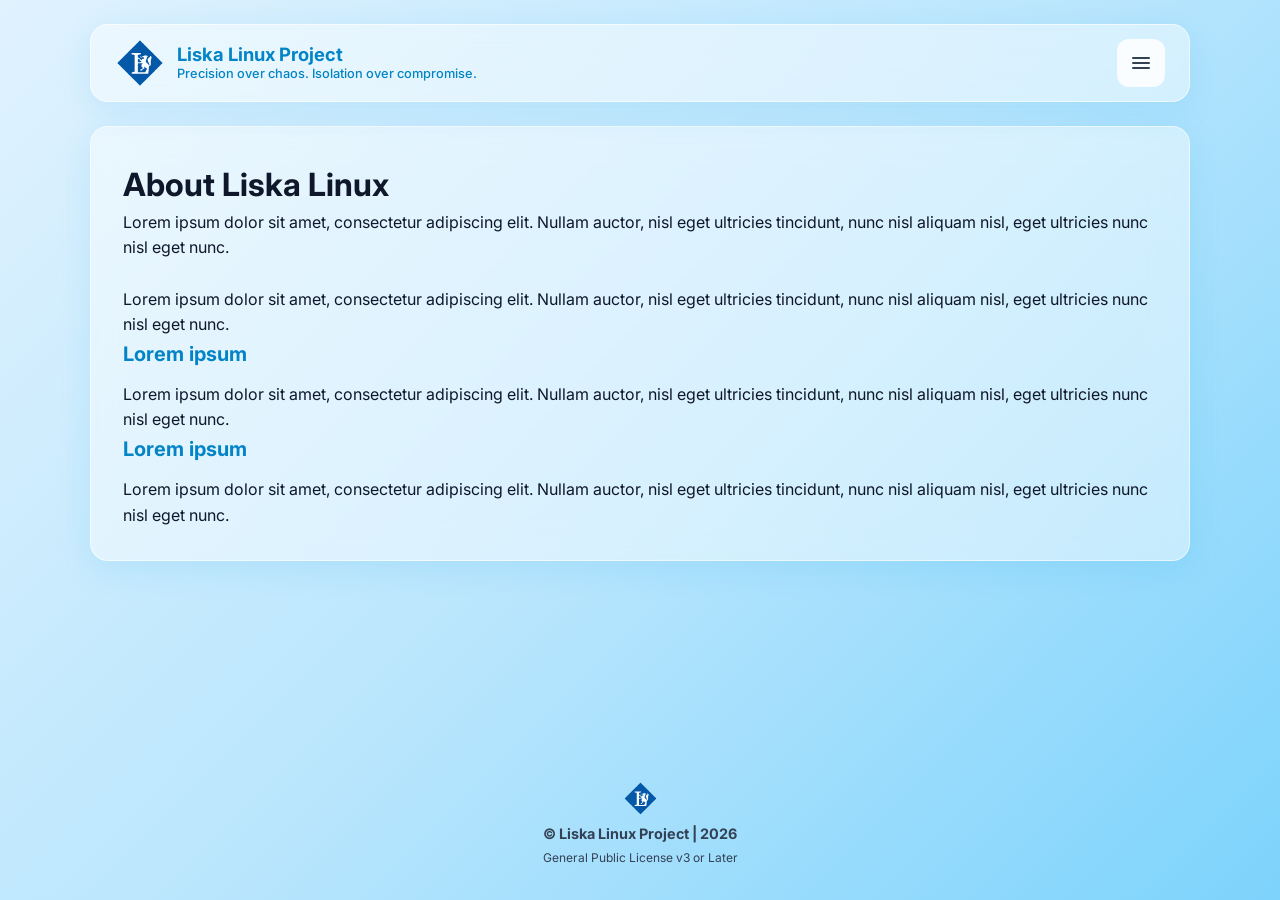
<file: about/index.html>
<!DOCTYPE html>
<html lang="id">
<head>
  <meta charset="UTF-8">
  <meta name="viewport" content="width=device-width, initial-scale=1.0">
  <title>About | Liska Linux Project</title>
  <link rel="icon" type="image/svg+xml" href="/assets/logo.svg">
  <script type="application/ld+json">
  {
    "@context": "https://schema.org",
    "@type": "WebSite",
    "name": "Liska Linux Project",
    "alternateName": "Liska Linux",
    "url": "https://liskalinux.codeberg.page/"
  }
  </script>
  <meta name="application-name" content="Liska Linux Project">
  <meta property="og:site_name" content="Liska Linux Project">
  <link rel="stylesheet" href="/style.css">
  <link rel="preconnect" href="https://fonts.googleapis.com">
  <link rel="preconnect" href="https://fonts.gstatic.com" crossorigin>
  <link href="https://fonts.googleapis.com/css2?family=Inter:wght@400;500;600;800&family=JetBrains+Mono:wght@400;500&display=swap" rel="stylesheet">
</head>
<body>

  <header>
    <div class="container">
      <div class="nav-wrapper glass-card">
        <a href="/" class="logo">
          <img src="/assets/logo.svg" alt="Liska Linux Project" width="50" height="50">
          <span>
            <strong>Liska Linux Project</strong>
            <small>Precision over chaos. Isolation over compromise.</small>
          </span>
        </a>
        <input type="checkbox" id="nav-toggle-checkbox" class="nav-toggle-checkbox" aria-hidden="true">
        <label for="nav-toggle-checkbox" class="nav-toggle" aria-expanded="false" aria-controls="main-menu" aria-label="Toggle navigation menu">
          <span class="sr-only">Open navigation menu</span>
          <svg width="24" height="24" viewBox="0 0 24 24" aria-hidden="true" fill="none" stroke="currentColor" stroke-width="2" stroke-linecap="round" stroke-linejoin="round">
            <path d="M4 7h16"></path>
            <path d="M4 12h16"></path>
            <path d="M4 17h16"></path>
          </svg>
        </label>
        <nav aria-label="Main navigation">
          <ul id="main-menu" class="nav-menu">
            <li><a href="/about" class="active">About</a></li>
            <li><a href="/download">Download</a></li>
            <li><a href="/installation-guide">Installation Guide</a></li>
            <li><a href="/privacy-policy">Privacy Policy</a></li>
            <li><a href="https://ko-fi.com/liskalinux" target="_blank" rel="noopener">Support</a></li>
            <li><a href="https://codeberg.org/liskalinux" target="_blank" rel="noopener">Codeberg</a></li>
            <li><a href="https://repo-liskalinux.github.io" target="_blank" rel="noopener">Repository</a></li>
          </ul>
        </nav>
      </div>
    </div>
  </header>
  <label class="nav-backdrop" for="nav-toggle-checkbox" aria-hidden="true"></label>

  <main class="container">
    <div class="feature-card glass-card">
      <h1>About Liska Linux</h1>
      <p>
        Lorem ipsum dolor sit amet, consectetur adipiscing elit. Nullam auctor,
        nisl eget ultricies tincidunt, nunc nisl aliquam nisl, eget ultricies nunc nisl eget nunc.
      </p>
      <br>
      <p>
        Lorem ipsum dolor sit amet, consectetur adipiscing elit. Nullam auctor, 
        nisl eget ultricies tincidunt, nunc nisl aliquam nisl, eget ultricies nunc nisl eget nunc.
      </p>
      <h3>Lorem ipsum</h3>
      <p>
        Lorem ipsum dolor sit amet, consectetur adipiscing elit. Nullam auctor, 
        nisl eget ultricies tincidunt, nunc nisl aliquam nisl, eget ultricies nunc nisl eget nunc.
      </p>
      <h3>Lorem ipsum</h3>
      <p>
        Lorem ipsum dolor sit amet, consectetur adipiscing elit. Nullam auctor, 
        nisl eget ultricies tincidunt, nunc nisl aliquam nisl, eget ultricies nunc nisl eget nunc.
      </p>
    </div>
  </main>

  <footer>
    <div class="container">
      <span>
        <img src="/assets/logo.svg" alt="Liska Linux Project" width="35" height="35">
        <br>
        <strong>© Liska Linux Project | <span id="year"></span></strong>
        <br>
        <small>General Public License v3 or Later</small>
      </span>
    </div>
  </footer>
  <script src="/nav.js"></script>
</body>
</html>
</file>
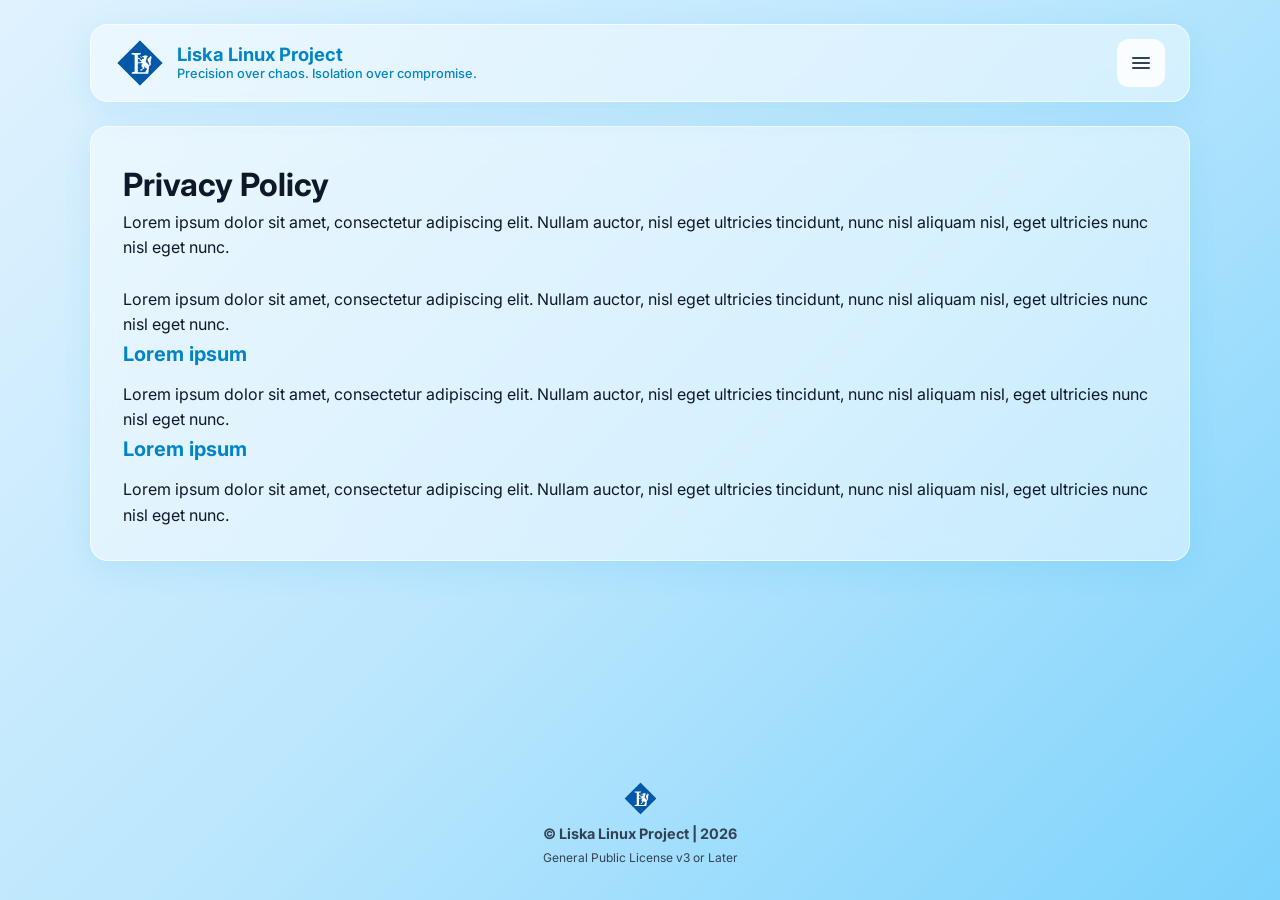
<file: privacy-policy/index.html>
<!DOCTYPE html>
<html lang="id">
<head>
  <meta charset="UTF-8">
  <meta name="viewport" content="width=device-width, initial-scale=1.0">
  <title>Privacy Policy | Liska Linux Project</title>
  <link rel="icon" type="image/svg+xml" href="/assets/logo.svg">
  <script type="application/ld+json">
  {
    "@context": "https://schema.org",
    "@type": "WebSite",
    "name": "Liska Linux Project",
    "alternateName": "Liska Linux",
    "url": "https://liskalinux.codeberg.page/"
  }
  </script>
  <meta name="application-name" content="Liska Linux Project">
  <meta property="og:site_name" content="Liska Linux Project">
  <link rel="stylesheet" href="/style.css">
  <link rel="preconnect" href="https://fonts.googleapis.com">
  <link rel="preconnect" href="https://fonts.gstatic.com" crossorigin>
  <link href="https://fonts.googleapis.com/css2?family=Inter:wght@400;500;600;800&family=JetBrains+Mono:wght@400;500&display=swap" rel="stylesheet">
</head>
<body>

  <header>
    <div class="container">
      <div class="nav-wrapper glass-card">
        <a href="/" class="logo">
          <img src="/assets/logo.svg" alt="Liska Linux Project" width="50" height="50">
          <span>
            <strong>Liska Linux Project</strong>
            <small>Precision over chaos. Isolation over compromise.</small>
          </span>
        </a>
        <input type="checkbox" id="nav-toggle-checkbox" class="nav-toggle-checkbox" aria-hidden="true">
        <label for="nav-toggle-checkbox" class="nav-toggle" aria-expanded="false" aria-controls="main-menu" aria-label="Toggle navigation menu">
          <span class="sr-only">Open navigation menu</span>
          <svg width="24" height="24" viewBox="0 0 24 24" aria-hidden="true" fill="none" stroke="currentColor" stroke-width="2" stroke-linecap="round" stroke-linejoin="round">
            <path d="M4 7h16"></path>
            <path d="M4 12h16"></path>
            <path d="M4 17h16"></path>
          </svg>
        </label>
        <nav aria-label="Main navigation">
          <ul id="main-menu" class="nav-menu">
            <li><a href="/about">About</a></li>
            <li><a href="/download">Download</a></li>
            <li><a href="/installation-guide">Installation Guide</a></li>
            <li><a href="/privacy-policy" class="active">Privacy Policy</a></li>
            <li><a href="https://ko-fi.com/liskalinux" target="_blank" rel="noopener">Support</a></li>
            <li><a href="https://codeberg.org/liskalinux" target="_blank" rel="noopener">Codeberg</a></li>
            <li><a href="https://repo-liskalinux.github.io" target="_blank" rel="noopener">Repository</a></li>
          </ul>
        </nav>
      </div>
    </div>
  </header>
  <label class="nav-backdrop" for="nav-toggle-checkbox" aria-hidden="true"></label>

  <main class="container">
    <div class="feature-card glass-card">
      <h1>Privacy Policy</h1>
      <p>
        Lorem ipsum dolor sit amet, consectetur adipiscing elit. Nullam auctor,
        nisl eget ultricies tincidunt, nunc nisl aliquam nisl, eget ultricies nunc nisl eget nunc.
      </p>
      <br>
      <p>
        Lorem ipsum dolor sit amet, consectetur adipiscing elit. Nullam auctor, 
        nisl eget ultricies tincidunt, nunc nisl aliquam nisl, eget ultricies nunc nisl eget nunc.
      </p>
      <h3>Lorem ipsum</h3>
      <p>
        Lorem ipsum dolor sit amet, consectetur adipiscing elit. Nullam auctor, 
        nisl eget ultricies tincidunt, nunc nisl aliquam nisl, eget ultricies nunc nisl eget nunc.
      </p>
      <h3>Lorem ipsum</h3>
      <p>
        Lorem ipsum dolor sit amet, consectetur adipiscing elit. Nullam auctor, 
        nisl eget ultricies tincidunt, nunc nisl aliquam nisl, eget ultricies nunc nisl eget nunc.
      </p>
    </div>
  </main>

  <footer>
    <div class="container">
      <span>
        <img src="/assets/logo.svg" alt="Liska Linux Project" width="35" height="35">
        <br>
        <strong>© Liska Linux Project | <span id="year"></span></strong>
        <br>
        <small>General Public License v3 or Later</small>
      </span>
    </div>
  </footer>
  <script src="/nav.js"></script>
</body>
</html>
</file>
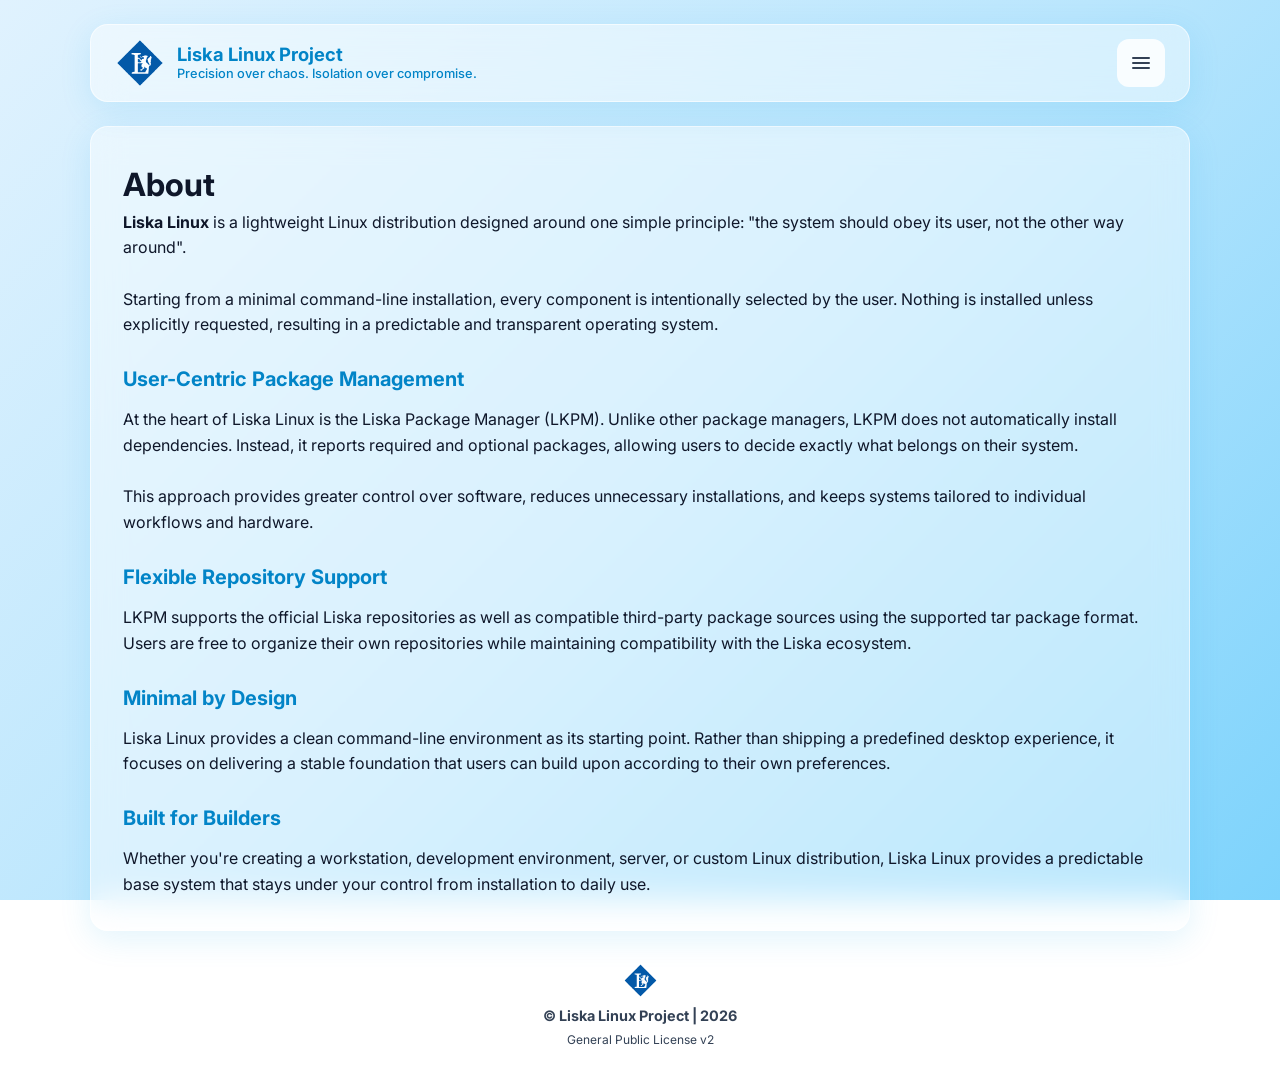
<file: public/about/index.html>
<!DOCTYPE html>
<html lang="id">
<head>
  <meta charset="UTF-8">
  <meta name="viewport" content="width=device-width, initial-scale=1.0">
  <title>About | Liska Linux Project</title>
  <link rel="icon" type="image/svg+xml" href="/assets/logo.svg">
  <script type="application/ld+json">
  {
    "@context": "https://schema.org",
    "@type": "WebSite",
    "name": "Liska Linux Project",
    "alternateName": "Liska Linux",
    "url": "https://liskalinuxproject.web.app/"
  }
  </script>
  <meta name="application-name" content="Liska Linux Project">
  <meta property="og:site_name" content="Liska Linux Project">
  <link rel="stylesheet" href="/style.css">
  <link rel="preconnect" href="https://fonts.googleapis.com">
  <link rel="preconnect" href="https://fonts.gstatic.com" crossorigin>
  <link href="https://fonts.googleapis.com/css2?family=Inter:wght@400;500;600;800&family=JetBrains+Mono:wght@400;500&display=swap" rel="stylesheet">
</head>
<body>

  <header>
    <div class="container">
      <div class="nav-wrapper glass-card">
        <a href="/" class="logo">
          <img src="/assets/logo.svg" alt="Liska Linux Project" width="50" height="50">
          <span>
            <strong>Liska Linux Project</strong>
            <small>Precision over chaos. Isolation over compromise.</small>
          </span>
        </a>
        <input type="checkbox" id="nav-toggle-checkbox" class="nav-toggle-checkbox" aria-hidden="true">
        <label for="nav-toggle-checkbox" class="nav-toggle" aria-expanded="false" aria-controls="main-menu" aria-label="Toggle navigation menu">
          <span class="sr-only">Open navigation menu</span>
          <svg width="24" height="24" viewBox="0 0 24 24" aria-hidden="true" fill="none" stroke="currentColor" stroke-width="2" stroke-linecap="round" stroke-linejoin="round">
            <path d="M4 7h16"></path>
            <path d="M4 12h16"></path>
            <path d="M4 17h16"></path>
          </svg>
        </label>
        <nav aria-label="Main navigation">
          <ul id="main-menu" class="nav-menu">
            <li><a href="/about" class="active">About</a></li>
            <li><a href="/download">Download</a></li>
            <li><a href="/privacy-policy">Privacy Policy</a></li>
            <li><a href="https://liskalinuxwiki.web.app" target="_blank" rel="noopener">Wiki</a></li>
            <li><a href="https://ko-fi.com/liskalinux" target="_blank" rel="noopener">Support</a></li>
            <li><a href="https://github.com/source-liskalinux" target="_blank" rel="noopener">Source Code Repository</a></li>
            <li><a href="https://repo-liskalinux.github.io" target="_blank" rel="noopener">Packages Repository</a></li>
          </ul>
        </nav>
      </div>
    </div>
  </header>
  <label class="nav-backdrop" for="nav-toggle-checkbox" aria-hidden="true"></label>

  <main class="container">
    <div class="feature-card glass-card">
      <h1>About</h1>
      <p>
        <strong>Liska Linux</strong> is a lightweight Linux distribution designed around one simple principle: 
        "the system should obey its user, not the other way around".
      </p>
      <br>
      <p>
        Starting from a minimal command-line installation, every component is intentionally selected 
        by the user. Nothing is installed unless explicitly requested, resulting in a predictable and transparent operating system.
      </p>
      <br>
      <h3>User-Centric Package Management</h3>
      <p>
        At the heart of Liska Linux is the Liska Package Manager (LKPM). Unlike other package managers, 
        LKPM does not automatically install dependencies. Instead, it reports required and optional packages, 
        allowing users to decide exactly what belongs on their system.
      </p>
      <br>
      <p>
        This approach provides greater control over software, reduces unnecessary installations, and
        keeps systems tailored to individual workflows and hardware.
      </p>
      <br>
      <h3>Flexible Repository Support</h3>
      <p>
        LKPM supports the official Liska repositories as well as compatible third-party package sources using
        the supported tar package format. Users are free to organize their own repositories while maintaining 
        compatibility with the Liska ecosystem.
      </p>
      <br>
      <h3>Minimal by Design</h3>
      <p>
        Liska Linux provides a clean command-line environment as its starting point. Rather than shipping a predefined 
        desktop experience, it focuses on delivering a stable foundation that users can build upon according to their own 
        preferences.
      </p>
      <br>
      <h3>Built for Builders</h3>
      <p>
        Whether you're creating a workstation, development environment, server, or custom Linux distribution, Liska Linux provides 
        a predictable base system that stays under your control from installation to daily use.
      </p>
    </div>
  </main>

  <footer>
    <div class="container">
      <span>
        <img src="/assets/logo.svg" alt="Liska Linux Project" width="35" height="35">
        <br>
        <strong>© Liska Linux Project | <span id="year"></span></strong>
        <br>
        <small>General Public License v2</small>
      </span>
    </div>
  </footer>
  <script src="/nav.js"></script>
</body>
</html>
</file>
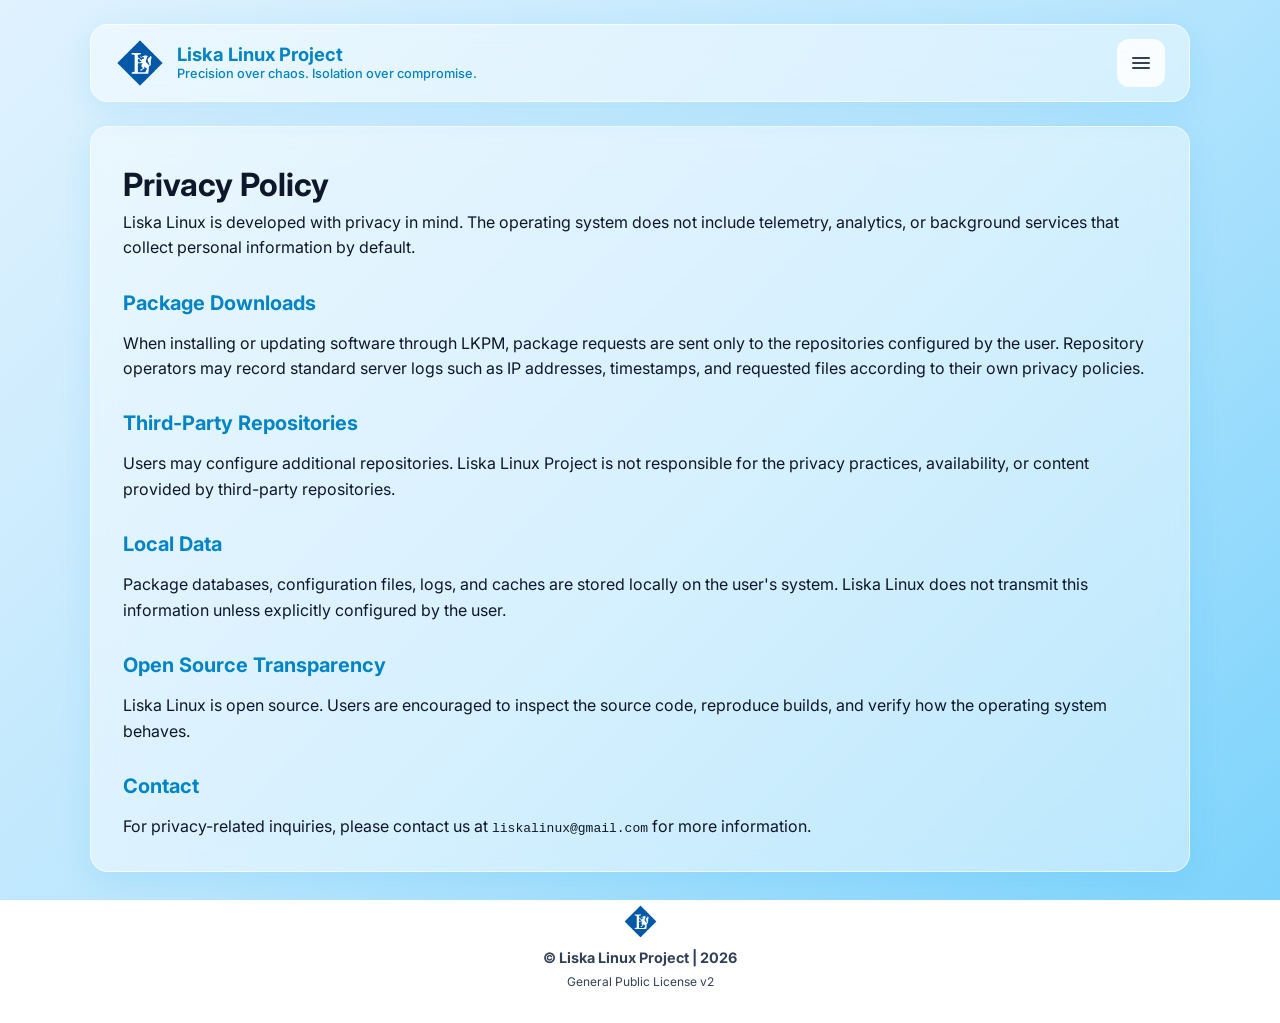
<file: public/privacy-policy/index.html>
<!DOCTYPE html>
<html lang="id">
<head>
  <meta charset="UTF-8">
  <meta name="viewport" content="width=device-width, initial-scale=1.0">
  <title>Privacy Policy | Liska Linux Project</title>
  <link rel="icon" type="image/svg+xml" href="/assets/logo.svg">
  <script type="application/ld+json">
  {
    "@context": "https://schema.org",
    "@type": "WebSite",
    "name": "Liska Linux Project",
    "alternateName": "Liska Linux",
    "url": "https://liskalinuxproject.web.app/"
  }
  </script>
  <meta name="application-name" content="Liska Linux Project">
  <meta property="og:site_name" content="Liska Linux Project">
  <link rel="stylesheet" href="/style.css">
  <link rel="preconnect" href="https://fonts.googleapis.com">
  <link rel="preconnect" href="https://fonts.gstatic.com" crossorigin>
  <link href="https://fonts.googleapis.com/css2?family=Inter:wght@400;500;600;800&family=JetBrains+Mono:wght@400;500&display=swap" rel="stylesheet">
</head>
<body>

  <header>
    <div class="container">
      <div class="nav-wrapper glass-card">
        <a href="/" class="logo">
          <img src="/assets/logo.svg" alt="Liska Linux Project" width="50" height="50">
          <span>
            <strong>Liska Linux Project</strong>
            <small>Precision over chaos. Isolation over compromise.</small>
          </span>
        </a>
        <input type="checkbox" id="nav-toggle-checkbox" class="nav-toggle-checkbox" aria-hidden="true">
        <label for="nav-toggle-checkbox" class="nav-toggle" aria-expanded="false" aria-controls="main-menu" aria-label="Toggle navigation menu">
          <span class="sr-only">Open navigation menu</span>
          <svg width="24" height="24" viewBox="0 0 24 24" aria-hidden="true" fill="none" stroke="currentColor" stroke-width="2" stroke-linecap="round" stroke-linejoin="round">
            <path d="M4 7h16"></path>
            <path d="M4 12h16"></path>
            <path d="M4 17h16"></path>
          </svg>
        </label>
        <nav aria-label="Main navigation">
          <ul id="main-menu" class="nav-menu">
            <li><a href="/about">About</a></li>
            <li><a href="/download">Download</a></li>
            <li><a href="/privacy-policy" class="active">Privacy Policy</a></li>
            <li><a href="https://liskalinuxwiki.web.app" target="_blank" rel="noopener">Wiki</a></li>
            <li><a href="https://ko-fi.com/liskalinux" target="_blank" rel="noopener">Support</a></li>
            <li><a href="https://github.com/source-liskalinux" target="_blank" rel="noopener">Source Code Repository</a></li>
            <li><a href="https://repo-liskalinux.github.io" target="_blank" rel="noopener">Packages Repository</a></li>
          </ul>
        </nav>
      </div>
    </div>
  </header>
  <label class="nav-backdrop" for="nav-toggle-checkbox" aria-hidden="true"></label>

  <main class="container">
    <div class="feature-card glass-card">
      <h1>Privacy Policy</h1>
      <p>
        Liska Linux is developed with privacy in mind. The operating system does not include telemetry,
        analytics, or background services that collect personal information by default.
      </p>
      <br>
      <h3>Package Downloads</h3>
      <p>
        When installing or updating software through LKPM, package requests are sent only to the 
        repositories configured by the user. Repository operators may record standard server logs 
        such as IP addresses, timestamps, and requested files according to their own privacy policies.
      </p>
      <br>
      <h3>Third-Party Repositories</h3>
      <p>
        Users may configure additional repositories. Liska Linux Project is not responsible for the 
        privacy practices, availability, or content provided by third-party repositories.
      </p>
      <br>
      <h3>Local Data</h3>
      <p>
        Package databases, configuration files, logs, and caches are stored locally on the user's system. 
        Liska Linux does not transmit this information unless explicitly configured by the user.
      </p>
      <br>
      <h3>Open Source Transparency</h3>
      <p>
        Liska Linux is open source. Users are encouraged to inspect the source code, reproduce builds, and
        verify how the operating system behaves.
      </p>
      <br>
      <h3>Contact</h3>
      <p>
        For privacy-related inquiries, please contact us at <code>liskalinux@gmail.com</code> for more information.
      </p>
    </div>
  </main>

  <footer>
    <div class="container">
      <span>
        <img src="/assets/logo.svg" alt="Liska Linux Project" width="35" height="35">
        <br>
        <strong>© Liska Linux Project | <span id="year"></span></strong>
        <br>
        <small>General Public License v2</small>
      </span>
    </div>
  </footer>
  <script src="/nav.js"></script>
</body>
</html>
</file>
<file: style.css>
:root {
  --bg-gradient: linear-gradient(135deg, #e0f2fe 0%, #bae6fd 50%, #7dd3fc 100%);
  --accent-blue: #0284c7;
  --accent-blue-hover: #0369a1;
  --text-primary: #0f172a;
  --text-secondary: #334155;
  
  --glass-bg: rgba(255, 255, 255, 0.45);
  --glass-bg-hover: rgba(255, 255, 255, 0.65);
  --glass-border: 1px solid rgba(255, 255, 255, 0.6);
  --glass-shadow: 0 8px 32px 0 rgba(14, 165, 233, 0.12);
  --glass-blur: blur(16px);

  --font-main: 'Inter', -apple-system, BlinkMacSystemFont, 'Segoe UI', Roboto, sans-serif;
  --font-mono: 'JetBrains Mono', 'Fira Code', Consolas, monospace;
  --radius-lg: 18px;
  --radius-md: 12px;
}

* {
  box-sizing: border-box;
  margin: 0;
  padding: 0;
}

body {
  font-family: var(--font-main);
  background: var(--bg-gradient);
  background-attachment: fixed;
  color: var(--text-primary);
  min-height: 100vh;
  display: flex;
  flex-direction: column;
  line-height: 1.6;
}

.container {
  width: 90%;
  max-width: 1100px;
  margin: 0 auto;
}

.glass-card {
  background: var(--glass-bg);
  backdrop-filter: var(--glass-blur);
  -webkit-backdrop-filter: var(--glass-blur);
  border: var(--glass-border);
  box-shadow: var(--glass-shadow);
  border-radius: var(--radius-lg);
  transition: all 0.3s ease;
}

.glass-card:hover {
  background: var(--glass-bg-hover);
  transform: translateY(-2px);
}

header {
  padding: 1.5rem 0;
  position: sticky;
  top: 0;
  z-index: 100;
}

.nav-wrapper {
  display: flex;
  justify-content: space-between;
  align-items: center;
  padding: 0.8rem 1.5rem;
  position: relative;
}

.logo {
  font-weight: 800;
  color: var(--accent-blue);
  text-decoration: none;
  display: flex;
  align-items: center;
  gap: 0.75rem;
}

.logo span {
  display: inline-flex;
  flex-direction: column;
  gap: 0.15rem;
}

.logo strong {
  font-size: 1.15rem;
  line-height: 1.1;
}

.logo small {
  display: block;
  font-size: 0.8rem;
  line-height: 1.2;
  color: var(--accent-blue);
  font-weight: 500;
}

.nav-menu {
  display: none;
  flex-wrap: wrap;
  align-items: center;
  list-style: none;
  gap: 0.75rem;
  margin: 0;
  padding: 0;
}

.nav-menu li {
  display: block;
}

.nav-toggle-checkbox:checked ~ nav .nav-menu,
.nav-menu.nav-open {
  display: flex !important;
}

.nav-toggle-checkbox:checked ~ .nav-backdrop {
  opacity: 1;
  pointer-events: auto;
}

.nav-menu {
  display: none;
  flex-wrap: wrap;
  align-items: stretch;
  list-style: none;
  gap: 0.35rem;
  margin: 0;
  padding: 0.5rem 0;
}

.nav-menu li {
  display: block;
}

.nav-menu a {
  display: block;
  padding: 0.65rem 0.75rem;
  border-radius: 12px;
  text-decoration: none;
  color: var(--text-secondary);
  background: rgba(255, 255, 255, 0.84);
  border: 1px solid rgba(255, 255, 255, 0.8);
  font-weight: 600;
  transition: background 0.2s ease, color 0.2s ease, transform 0.2s ease;
}

.nav-menu a:hover,
.nav-menu a:focus-visible,
.nav-menu a.active {
  color: var(--accent-blue);
  background: rgba(255, 255, 255, 0.98);
  transform: translateY(-1px);
}

.sr-only {
  position: absolute;
  width: 1px;
  height: 1px;
  padding: 0;
  margin: -1px;
  overflow: hidden;
  clip: rect(0, 0, 0, 0);
  white-space: nowrap;
  border: 0;
}

.nav-toggle {
  display: inline-flex;
  border: none;
  appearance: none;
  -webkit-appearance: none;
  background: rgba(255, 255, 255, 0.85);
  color: var(--text-secondary);
  padding: 0.75rem;
  border-radius: 12px;
  cursor: pointer;
  transition: transform 0.2s ease, background 0.2s ease;
  min-width: 44px;
  min-height: 44px;
  line-height: 0;
  position: absolute;
  right: 1.5rem;
  top: 50%;
  transform: translateY(-50%);
  z-index: 220;
}

.nav-toggle:hover,
.nav-toggle:focus-visible {
  background: rgba(255, 255, 255, 1);
  transform: translateY(-50%) translateY(-1px);
}

.nav-toggle:focus-visible {
  outline: 2px solid rgba(2, 132, 199, 0.8);
  outline-offset: 2px;
}

.nav-toggle svg {
  display: block;
}

.nav-toggle-checkbox {
  position: absolute;
  left: -9999px;
  width: 1px;
  height: 1px;
  opacity: 0;
  pointer-events: none;
}

.nav-menu {
  position: fixed;
  top: 80px;
  right: 1.5rem;
  width: min(340px, calc(100% - 2.5rem));
  max-height: calc(100vh - 4rem);
  overflow: auto;
  flex-direction: column;
  align-items: stretch;
  gap: 0.75rem;
  display: none;
  padding: 1.25rem;
  background: rgba(255, 255, 255, 0.96);
  border-radius: 20px;
  border: 1px solid rgba(255, 255, 255, 0.85);
  box-shadow: 0 32px 100px rgba(15, 23, 42, 0.18);
  backdrop-filter: blur(22px);
  z-index: 200;
}

.nav-toggle-checkbox:checked ~ nav .nav-menu,
.nav-menu.nav-open {
  display: flex !important;
}

body.nav-open .nav-backdrop,
.nav-toggle-checkbox:checked ~ .nav-backdrop {
  opacity: 1;
  pointer-events: auto;
}

@media (max-width: 860px) {
  .nav-wrapper {
    flex-wrap: wrap;
    gap: 1rem;
  }

  .nav-menu {
    width: min(280px, calc(100% - 2rem));
  }

  nav a {
    width: 100%;
    justify-content: flex-start;
  }
}

.nav-backdrop {
  position: fixed;
  top: 0;
  left: 0;
  right: 0;
  bottom: 0;
  width: 100vw;
  height: 100vh;
  display: block;
  background: rgba(15, 23, 42, 0.25);
  backdrop-filter: blur(10px);
  opacity: 0;
  pointer-events: none;
  transition: opacity 0.25s ease;
  z-index: 120;
}

body.nav-open .nav-backdrop,
.nav-toggle-checkbox:checked ~ .nav-backdrop {
  opacity: 1;
  pointer-events: auto;
}

body.nav-open main,
body.nav-open footer {
  filter: blur(8px) brightness(0.92);
  transition: filter 0.25s ease;
}

body.nav-open header,
body.nav-open .nav-toggle,
body.nav-open .nav-menu {
  filter: none;
}

body.nav-open header {
  z-index: 130;
}



.hero {
  padding: 5rem 0 3rem 0;
  text-align: center;
}

.hero h1 {
  font-size: 3rem;
  font-weight: 800;
  letter-spacing: -0.02em;
  margin-bottom: 1rem;
  background: linear-gradient(135deg, #0284c7, #0f172a);
  -webkit-background-clip: text;
  -webkit-text-fill-color: transparent;
}

.hero .tagline {
  font-size: 1.35rem;
  font-weight: 600;
  color: var(--accent-blue);
  margin-bottom: 1.5rem;
  letter-spacing: -0.01em;
}

.hero p {
  font-size: 1.1rem;
  color: var(--text-secondary);
  max-width: 650px;
  margin: 0 auto 2.5rem auto;
}

.cta-group {
  display: flex;
  justify-content: center;
  gap: 1rem;
}

.btn {
  padding: 0.8rem 1.8rem;
  border-radius: var(--radius-md);
  text-decoration: none;
  font-weight: 600;
  transition: all 0.2s ease;
}

.btn-primary {
  background: var(--accent-blue);
  color: white;
  box-shadow: 0 4px 14px rgba(2, 132, 199, 0.35);
}

.btn-primary:hover {
  background: var(--accent-blue-hover);
  box-shadow: 0 6px 20px rgba(2, 132, 199, 0.45);
}

.btn-secondary {
  background: var(--glass-bg);
  color: var(--text-primary);
  border: var(--glass-border);
}

.btn-secondary:hover {
  background: var(--glass-bg-hover);
}

.terminal-card {
  margin: 3rem auto;
  max-width: 600px;
  padding: 1.25rem;
  font-family: var(--font-mono);
  font-size: 0.95rem;
  background: rgba(15, 23, 42, 0.85);
  color: #38bdf8;
  border-radius: var(--radius-md);
  text-align: left;
}

.terminal-card .prompt {
  color: #94a3b8;
  user-select: none;
}

.features {
  display: grid;
  grid-template-columns: repeat(auto-fit, minmax(280px, 1fr));
  gap: 1.5rem;
  margin: 3rem 0 5rem 0;
}

.feature-card {
  padding: 2rem;
}

.download-page .features .feature-card {
  display: flex;
  flex-direction: column;
}

.download-page .features .feature-card > .btn {
  margin-top: auto;
  align-self: flex-start;
}

.feature-card h3 {
  color: var(--accent-blue);
  margin-bottom: 0.75rem;
  font-size: 1.25rem;
}

footer {
  margin-top: auto;
  padding: 2rem 0;
  text-align: center;
  color: var(--text-secondary);
  font-size: 0.9rem;
}
</file>
